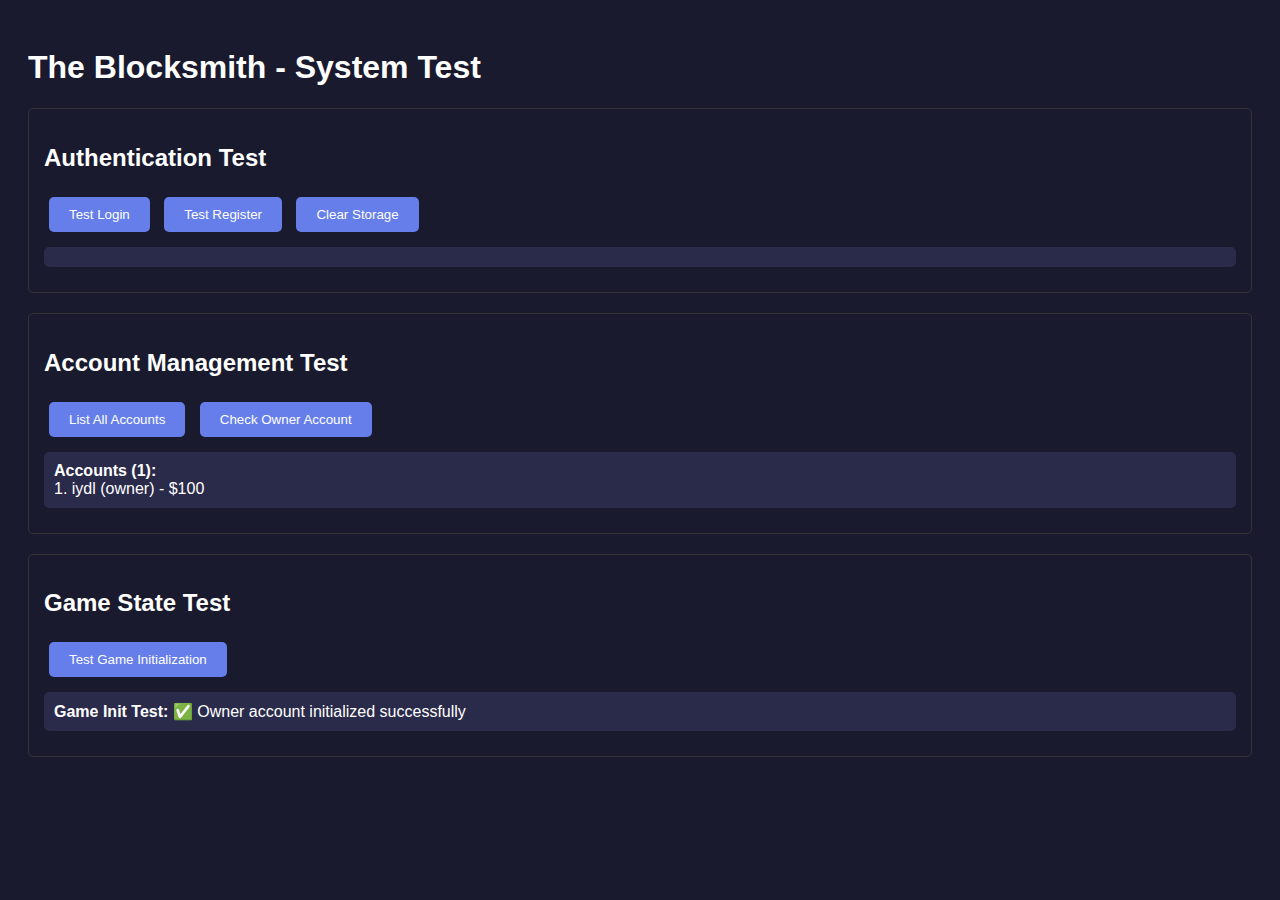
<file: test.html>
<!DOCTYPE html>
<html lang="en">
<head>
    <meta charset="UTF-8">
    <meta name="viewport" content="width=device-width, initial-scale=1.0">
    <title>Blocksmith Test</title>
    <style>
        body {
            font-family: Arial, sans-serif;
            padding: 20px;
            background: #1a1a2e;
            color: white;
        }
        .test-section {
            margin: 20px 0;
            padding: 15px;
            border: 1px solid #333;
            border-radius: 5px;
        }
        button {
            padding: 10px 20px;
            margin: 5px;
            background: #667eea;
            color: white;
            border: none;
            border-radius: 5px;
            cursor: pointer;
        }
        button:hover {
            background: #5a6fd8;
        }
        .result {
            margin: 10px 0;
            padding: 10px;
            background: #2a2a4a;
            border-radius: 5px;
        }
    </style>
</head>
<body>
    <h1>The Blocksmith - System Test</h1>
    
    <div class="test-section">
        <h2>Authentication Test</h2>
        <button onclick="testLogin()">Test Login</button>
        <button onclick="testRegister()">Test Register</button>
        <button onclick="clearStorage()">Clear Storage</button>
        <div id="authResult" class="result"></div>
    </div>
    
    <div class="test-section">
        <h2>Account Management Test</h2>
        <button onclick="listAccounts()">List All Accounts</button>
        <button onclick="checkOwnerAccount()">Check Owner Account</button>
        <div id="accountResult" class="result"></div>
    </div>
    
    <div class="test-section">
        <h2>Game State Test</h2>
        <button onclick="testGameInit()">Test Game Initialization</button>
        <div id="gameResult" class="result"></div>
    </div>

    <script>
        // Test functions
        function testLogin() {
            const result = document.getElementById('authResult');
            try {
                // Test the owner account login
                const accounts = JSON.parse(localStorage.getItem('blocksmith_accounts') || '[]');
                const owner = accounts.find(acc => acc.username === 'iydl');
                
                if (owner) {
                    result.innerHTML = `
                        <strong>Login Test:</strong> Owner account found<br>
                        Username: ${owner.username}<br>
                        Rank: ${owner.rank}<br>
                        Balance: $${owner.balance}<br>
                        Password Hash: ${owner.password.substring(0, 20)}...
                    `;
                } else {
                    result.innerHTML = '<strong>Login Test:</strong> Owner account not found';
                }
            } catch (error) {
                result.innerHTML = `<strong>Login Test Error:</strong> ${error.message}`;
            }
        }
        
        function testRegister() {
            const result = document.getElementById('authResult');
            try {
                const testUser = {
                    username: 'testuser',
                    password: 'hashedpassword',
                    balance: 1000,
                    rank: 'user',
                    createdAt: new Date().toISOString(),
                    gamesPlayed: 0,
                    totalWon: 0,
                    totalLost: 0
                };
                
                const accounts = JSON.parse(localStorage.getItem('blocksmith_accounts') || '[]');
                accounts.push(testUser);
                localStorage.setItem('blocksmith_accounts', JSON.stringify(accounts));
                
                result.innerHTML = '<strong>Register Test:</strong> Test user created successfully';
            } catch (error) {
                result.innerHTML = `<strong>Register Test Error:</strong> ${error.message}`;
            }
        }
        
        function clearStorage() {
            localStorage.removeItem('blocksmith_accounts');
            localStorage.removeItem('blocksmith_current_user');
            localStorage.removeItem('blocksmith_recent_games');
            document.getElementById('authResult').innerHTML = '<strong>Storage Cleared:</strong> All game data removed';
        }
        
        function listAccounts() {
            const result = document.getElementById('accountResult');
            try {
                const accounts = JSON.parse(localStorage.getItem('blocksmith_accounts') || '[]');
                if (accounts.length === 0) {
                    result.innerHTML = '<strong>No accounts found</strong>';
                } else {
                    let html = `<strong>Accounts (${accounts.length}):</strong><br>`;
                    accounts.forEach((acc, index) => {
                        html += `${index + 1}. ${acc.username} (${acc.rank}) - $${acc.balance}<br>`;
                    });
                    result.innerHTML = html;
                }
            } catch (error) {
                result.innerHTML = `<strong>Account List Error:</strong> ${error.message}`;
            }
        }
        
        function checkOwnerAccount() {
            const result = document.getElementById('accountResult');
            try {
                const accounts = JSON.parse(localStorage.getItem('blocksmith_accounts') || '[]');
                const owner = accounts.find(acc => acc.username === 'iydl');
                
                if (owner) {
                    result.innerHTML = `
                        <strong>Owner Account Check:</strong> ✅ Found<br>
                        Username: ${owner.username}<br>
                        Rank: ${owner.rank}<br>
                        Balance: $${owner.balance}<br>
                        Created: ${owner.createdAt}
                    `;
                } else {
                    result.innerHTML = '<strong>Owner Account Check:</strong> ❌ Not found - Run game initialization first';
                }
            } catch (error) {
                result.innerHTML = `<strong>Owner Check Error:</strong> ${error.message}`;
            }
        }
        
        function testGameInit() {
            const result = document.getElementById('gameResult');
            try {
                // Simulate game initialization
                const accounts = JSON.parse(localStorage.getItem('blocksmith_accounts') || '[]');
                if (!accounts.find(acc => acc.username === 'iydl')) {
                    const ownerAccount = {
                        username: 'iydl',
                        password: '5e884898da28047151d0e56f8dc6292773603d0d6aabbdd62a11ef721d1542d8',
                        balance: 100000,
                        rank: 'owner',
                        createdAt: new Date().toISOString(),
                        gamesPlayed: 0,
                        totalWon: 0,
                        totalLost: 0
                    };
                    accounts.push(ownerAccount);
                    localStorage.setItem('blocksmith_accounts', JSON.stringify(accounts));
                }
                
                result.innerHTML = '<strong>Game Init Test:</strong> ✅ Owner account initialized successfully';
            } catch (error) {
                result.innerHTML = `<strong>Game Init Error:</strong> ${error.message}`;
            }
        }
        
        // Auto-run some tests on page load
        window.addEventListener('load', () => {
            testGameInit();
            listAccounts();
        });
    </script>
</body>
</html>
</file>
